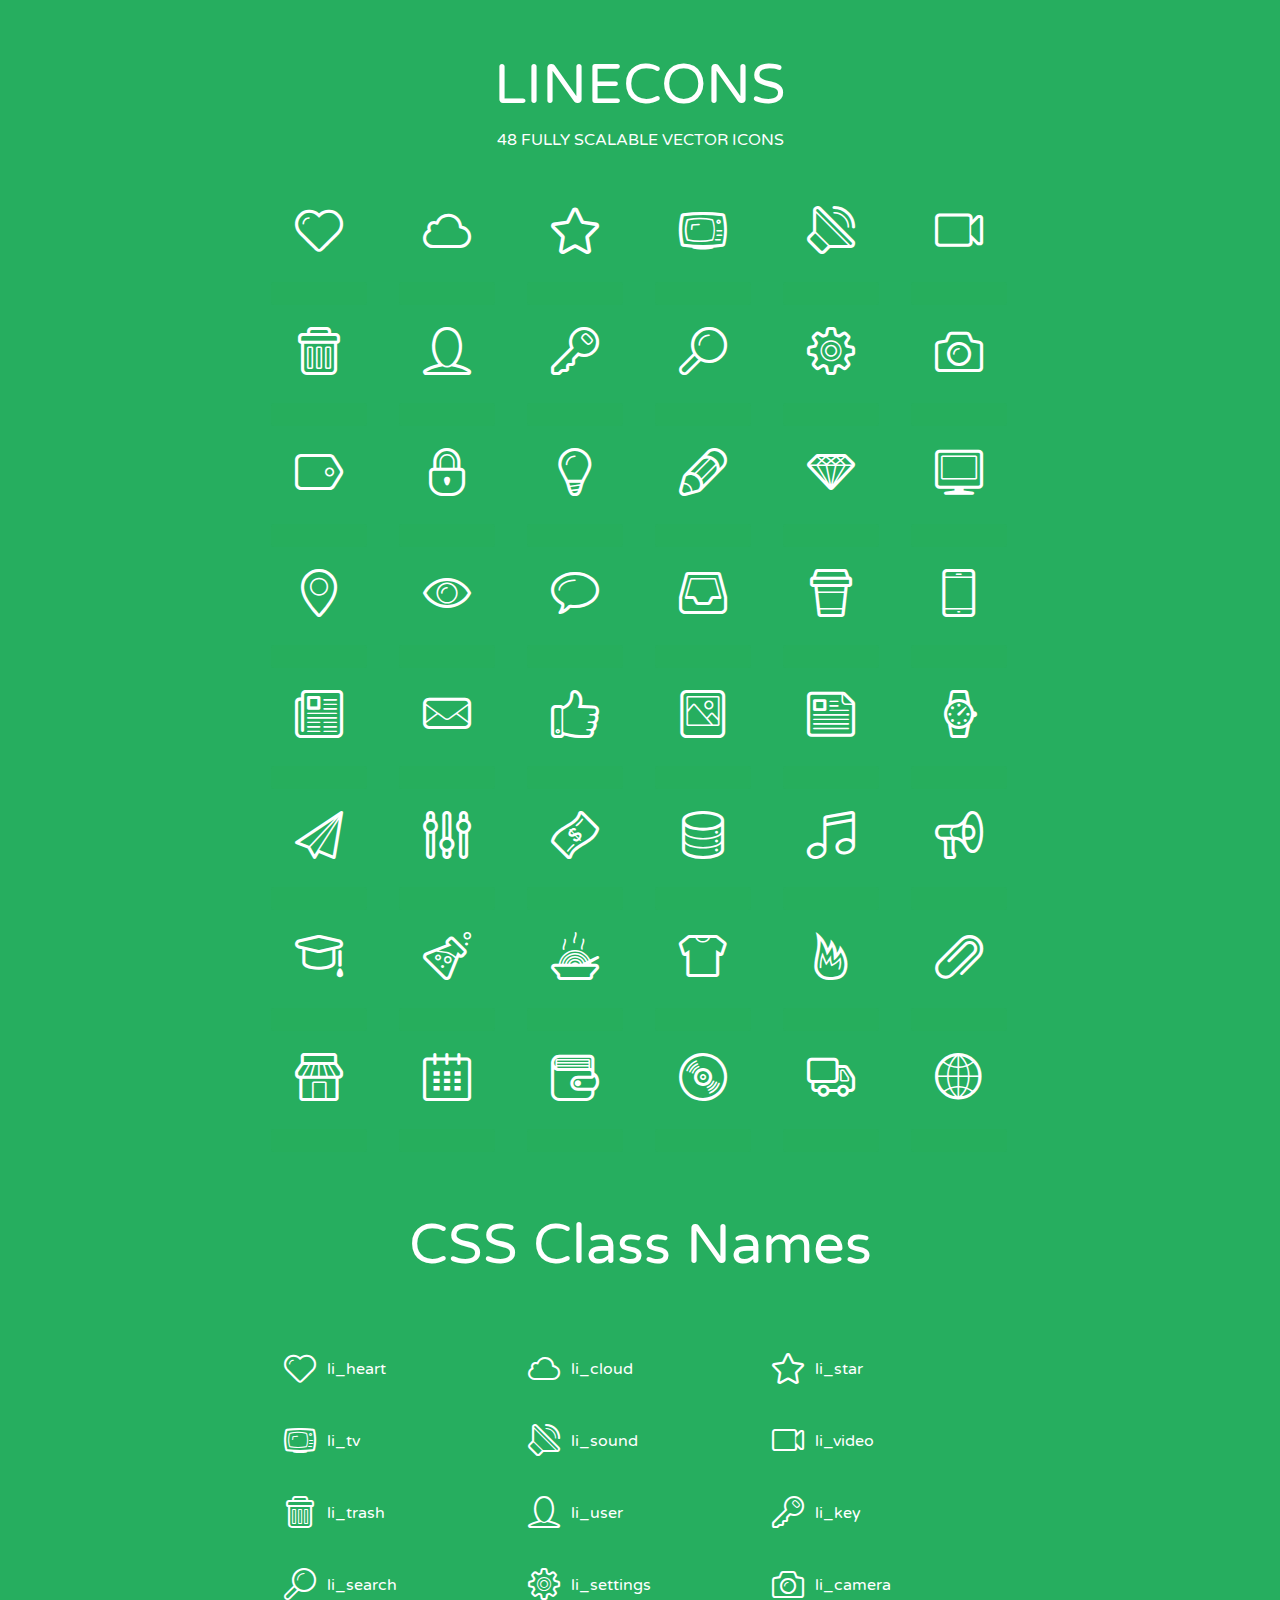
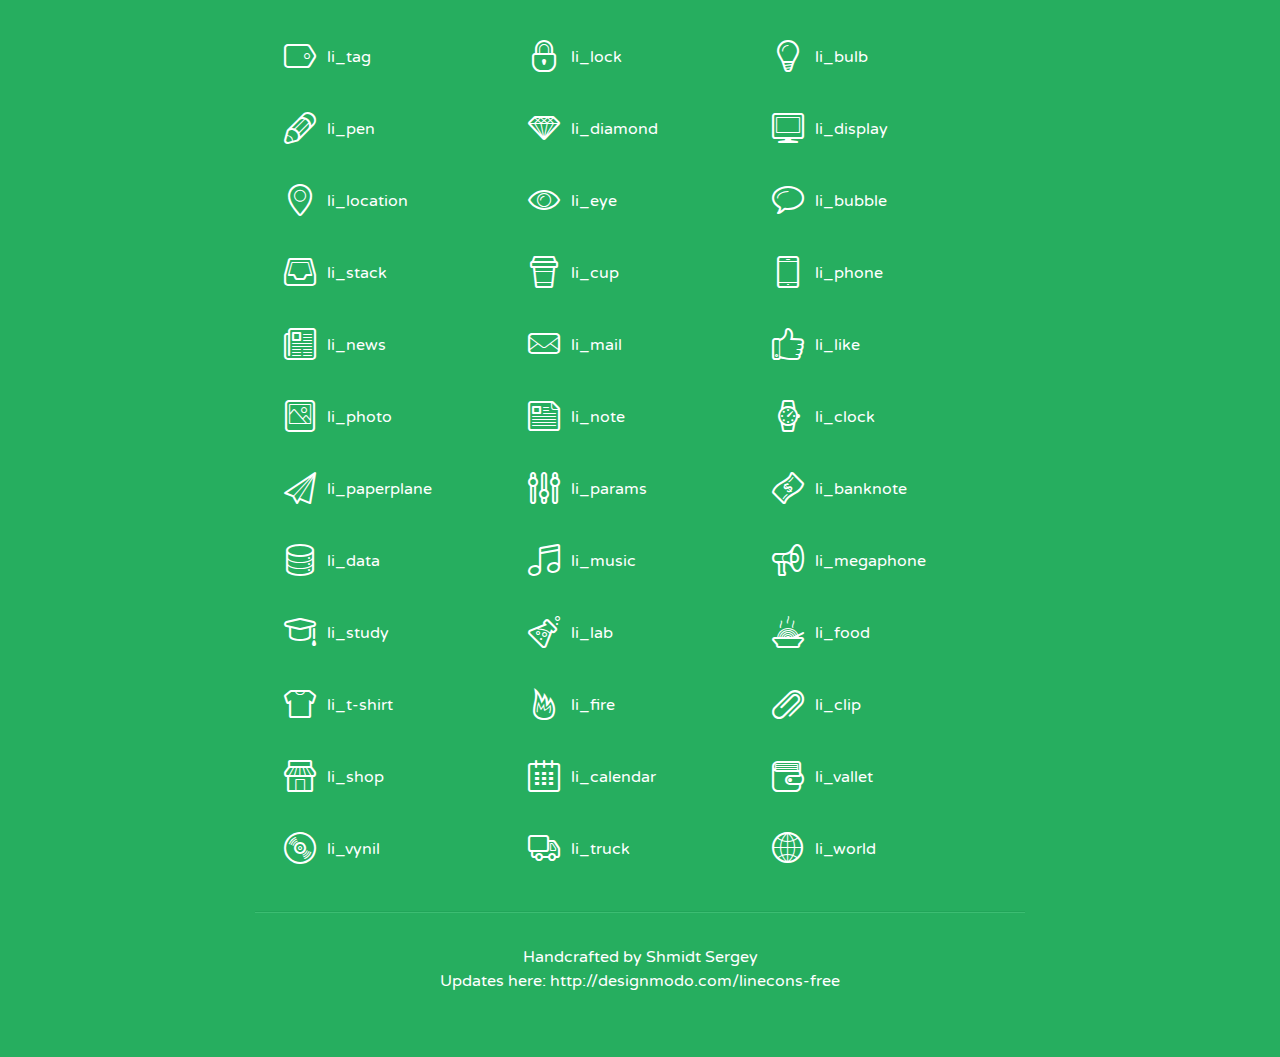
<file: TwitchGuide/TwitchGuide/assets/lineicons/index.html>
<!doctype html>
<html>
<head>
<title>LINECONS - 48 Fully Scalable Vector Icons</title>
<link rel="stylesheet" href="style.css" />
<link href='http://fonts.googleapis.com/css?family=Varela+Round' rel='stylesheet' type='text/css'>
<!--[if lte IE 7]><script src="lte-ie7.js"></script><![endif]-->

<!-- 

Thanks http://icomoon.io/app/ for amazing service!

-->


<style>
	section, header, footer {display: block;}
	body {
		font-family: 'Varela Round', sans-serif;
		color: #333333;
		line-height: 1.5;
		font-size: 16px;
		background:#26ae5f;
		color:white;
		-moz-text-shadow: 0 1px 1px rgba(0, 0, 0, 0.21);
		-webkit-text-shadow: 0 1px 1px rgba(0, 0, 0, 0.21);
	}
	* {
		-moz-box-sizing: border-box;
		-webkit-box-sizing: border-box;
		box-sizing: border-box;
		margin: 0;
		padding: 0;
	}
	.glyph {
		float: left;
		text-align: center;
		padding: .5em;
		margin: 0 .5em;
		width: 7em;
		border-radius: .375em;
		top:0;
		position:relative;
		-webkit-transition:0.2s ease-in;
		-o-transition:0.2s ease-in;
		-moz-transition:0.2s ease-in;
		-ie-transition:0.2s ease-in;
		transition:0.2s ease-in;
	}
	.glyph input {
		width: 100%;
		text-align: center;
		font-family: consolas, monospace;
		border-radius:3px;
		border:none;
		padding:4px;
		background:#26AE5C;
		color:#26AE5C;
		-webkit-transition:0.2s ease-in;
		-o-transition:0.2s ease-in;
		-moz-transition:0.2s ease-in;
		-ie-transition:0.2s ease-in;
		transition:0.2s ease-in;
	}
	.glyph:hover input {
		background:#26ae5f;
		padding:4px;
		color:#ffffff;
	}
	.glyph:hover {
		-webkit-transition: all 0.5s ease-out;
		background:#222821;
		color:#fff;
		text-shadow: none;
		-moz-text-shadow: none;
		-webkit-text-shadow: none;
		top:-5px;
		position:relative;
	}
	.glyph input, .mtm {
		margin-top: .75em;
	}
	.w-main {
		width: 770px;
		text-align:center;
	}
	.centered {
		margin-left: auto;
		margin-right: auto;
	}
	.fs1 {
		font-size: 3em;
	}
	header {
		margin: 2em 0;
		padding-bottom: .5em;
	}
	header h1 {
		font-size: 3.5em;
		font-weight: normal;
	}
	.clearfix:before, .clearfix:after { content: ""; display: table; }
	.clearfix:after, .clear { clear: both; }
	footer {
		margin: 2em 0;
		padding: 2em 0;
		border-top: 1px solid rgb(60, 189, 114);
		box-shadow: 0 -1px rgb(33, 165, 89);
	}
	a, a:visited {
		color: #ffffff; text-decoration:none;
	}
	a:hover, a:focus {color: #222821; text-decoration:none;}
	.box1 {
		display: inline-block;
		width: 14em;
		padding: .25em .5em;
		margin: .5em 1em .5em 0;
		text-align:left;
		
	}
	.box1 span { 
		font-size:2em;
		position: relative;
		top: 0.25em;
		margin-right: 0.1em;
	}
</style>
</head>
<body>
	<div class="w-main centered">
	<section class="mtm clearfix" id="glyphs">
	<header>
		<h1>LINECONS</h1>
		<p>48 FULLY SCALABLE VECTOR ICONS</p>
	</header>
	<div class="glyph">
		<div class="fs1" aria-hidden="true" data-icon="&#xe000;"></div>
		<input type="text" readonly="readonly" value="&amp;#xe000;" />
	</div>
	<div class="glyph">
		<div class="fs1" aria-hidden="true" data-icon="&#xe001;"></div>
		<input type="text" readonly="readonly" value="&amp;#xe001;" />
	</div>
	<div class="glyph">
		<div class="fs1" aria-hidden="true" data-icon="&#xe002;"></div>
		<input type="text" readonly="readonly" value="&amp;#xe002;" />
	</div>
	<div class="glyph">
		<div class="fs1" aria-hidden="true" data-icon="&#xe003;"></div>
		<input type="text" readonly="readonly" value="&amp;#xe003;" />
	</div>
	<div class="glyph">
		<div class="fs1" aria-hidden="true" data-icon="&#xe004;"></div>
		<input type="text" readonly="readonly" value="&amp;#xe004;" />
	</div>
	<div class="glyph">
		<div class="fs1" aria-hidden="true" data-icon="&#xe005;"></div>
		<input type="text" readonly="readonly" value="&amp;#xe005;" />
	</div>
	<div class="glyph">
		<div class="fs1" aria-hidden="true" data-icon="&#xe006;"></div>
		<input type="text" readonly="readonly" value="&amp;#xe006;" />
	</div>
	<div class="glyph">
		<div class="fs1" aria-hidden="true" data-icon="&#xe007;"></div>
		<input type="text" readonly="readonly" value="&amp;#xe007;" />
	</div>
	<div class="glyph">
		<div class="fs1" aria-hidden="true" data-icon="&#xe008;"></div>
		<input type="text" readonly="readonly" value="&amp;#xe008;" />
	</div>
	<div class="glyph">
		<div class="fs1" aria-hidden="true" data-icon="&#xe009;"></div>
		<input type="text" readonly="readonly" value="&amp;#xe009;" />
	</div>
	<div class="glyph">
		<div class="fs1" aria-hidden="true" data-icon="&#xe00a;"></div>
		<input type="text" readonly="readonly" value="&amp;#xe00a;" />
	</div>
	<div class="glyph">
		<div class="fs1" aria-hidden="true" data-icon="&#xe00b;"></div>
		<input type="text" readonly="readonly" value="&amp;#xe00b;" />
	</div>
	<div class="glyph">
		<div class="fs1" aria-hidden="true" data-icon="&#xe00c;"></div>
		<input type="text" readonly="readonly" value="&amp;#xe00c;" />
	</div>
	<div class="glyph">
		<div class="fs1" aria-hidden="true" data-icon="&#xe00d;"></div>
		<input type="text" readonly="readonly" value="&amp;#xe00d;" />
	</div>
	<div class="glyph">
		<div class="fs1" aria-hidden="true" data-icon="&#xe00e;"></div>
		<input type="text" readonly="readonly" value="&amp;#xe00e;" />
	</div>
	<div class="glyph">
		<div class="fs1" aria-hidden="true" data-icon="&#xe00f;"></div>
		<input type="text" readonly="readonly" value="&amp;#xe00f;" />
	</div>
	<div class="glyph">
		<div class="fs1" aria-hidden="true" data-icon="&#xe010;"></div>
		<input type="text" readonly="readonly" value="&amp;#xe010;" />
	</div>
	<div class="glyph">
		<div class="fs1" aria-hidden="true" data-icon="&#xe011;"></div>
		<input type="text" readonly="readonly" value="&amp;#xe011;" />
	</div>
	<div class="glyph">
		<div class="fs1" aria-hidden="true" data-icon="&#xe012;"></div>
		<input type="text" readonly="readonly" value="&amp;#xe012;" />
	</div>
	<div class="glyph">
		<div class="fs1" aria-hidden="true" data-icon="&#xe013;"></div>
		<input type="text" readonly="readonly" value="&amp;#xe013;" />
	</div>
	<div class="glyph">
		<div class="fs1" aria-hidden="true" data-icon="&#xe014;"></div>
		<input type="text" readonly="readonly" value="&amp;#xe014;" />
	</div>
	<div class="glyph">
		<div class="fs1" aria-hidden="true" data-icon="&#xe015;"></div>
		<input type="text" readonly="readonly" value="&amp;#xe015;" />
	</div>
	<div class="glyph">
		<div class="fs1" aria-hidden="true" data-icon="&#xe016;"></div>
		<input type="text" readonly="readonly" value="&amp;#xe016;" />
	</div>
	<div class="glyph">
		<div class="fs1" aria-hidden="true" data-icon="&#xe017;"></div>
		<input type="text" readonly="readonly" value="&amp;#xe017;" />
	</div>
	<div class="glyph">
		<div class="fs1" aria-hidden="true" data-icon="&#xe018;"></div>
		<input type="text" readonly="readonly" value="&amp;#xe018;" />
	</div>
	<div class="glyph">
		<div class="fs1" aria-hidden="true" data-icon="&#xe019;"></div>
		<input type="text" readonly="readonly" value="&amp;#xe019;" />
	</div>
	<div class="glyph">
		<div class="fs1" aria-hidden="true" data-icon="&#xe01a;"></div>
		<input type="text" readonly="readonly" value="&amp;#xe01a;" />
	</div>
	<div class="glyph">
		<div class="fs1" aria-hidden="true" data-icon="&#xe01b;"></div>
		<input type="text" readonly="readonly" value="&amp;#xe01b;" />
	</div>
	<div class="glyph">
		<div class="fs1" aria-hidden="true" data-icon="&#xe01c;"></div>
		<input type="text" readonly="readonly" value="&amp;#xe01c;" />
	</div>
	<div class="glyph">
		<div class="fs1" aria-hidden="true" data-icon="&#xe01d;"></div>
		<input type="text" readonly="readonly" value="&amp;#xe01d;" />
	</div>
	<div class="glyph">
		<div class="fs1" aria-hidden="true" data-icon="&#xe01e;"></div>
		<input type="text" readonly="readonly" value="&amp;#xe01e;" />
	</div>
	<div class="glyph">
		<div class="fs1" aria-hidden="true" data-icon="&#xe01f;"></div>
		<input type="text" readonly="readonly" value="&amp;#xe01f;" />
	</div>
	<div class="glyph">
		<div class="fs1" aria-hidden="true" data-icon="&#xe020;"></div>
		<input type="text" readonly="readonly" value="&amp;#xe020;" />
	</div>
	<div class="glyph">
		<div class="fs1" aria-hidden="true" data-icon="&#xe021;"></div>
		<input type="text" readonly="readonly" value="&amp;#xe021;" />
	</div>
	<div class="glyph">
		<div class="fs1" aria-hidden="true" data-icon="&#xe022;"></div>
		<input type="text" readonly="readonly" value="&amp;#xe022;" />
	</div>
	<div class="glyph">
		<div class="fs1" aria-hidden="true" data-icon="&#xe023;"></div>
		<input type="text" readonly="readonly" value="&amp;#xe023;" />
	</div>
	<div class="glyph">
		<div class="fs1" aria-hidden="true" data-icon="&#xe024;"></div>
		<input type="text" readonly="readonly" value="&amp;#xe024;" />
	</div>
	<div class="glyph">
		<div class="fs1" aria-hidden="true" data-icon="&#xe025;"></div>
		<input type="text" readonly="readonly" value="&amp;#xe025;" />
	</div>
	<div class="glyph">
		<div class="fs1" aria-hidden="true" data-icon="&#xe026;"></div>
		<input type="text" readonly="readonly" value="&amp;#xe026;" />
	</div>
	<div class="glyph">
		<div class="fs1" aria-hidden="true" data-icon="&#xe027;"></div>
		<input type="text" readonly="readonly" value="&amp;#xe027;" />
	</div>
	<div class="glyph">
		<div class="fs1" aria-hidden="true" data-icon="&#xe028;"></div>
		<input type="text" readonly="readonly" value="&amp;#xe028;" />
	</div>
	<div class="glyph">
		<div class="fs1" aria-hidden="true" data-icon="&#xe029;"></div>
		<input type="text" readonly="readonly" value="&amp;#xe029;" />
	</div>
	<div class="glyph">
		<div class="fs1" aria-hidden="true" data-icon="&#xe02a;"></div>
		<input type="text" readonly="readonly" value="&amp;#xe02a;" />
	</div>
	<div class="glyph">
		<div class="fs1" aria-hidden="true" data-icon="&#xe02b;"></div>
		<input type="text" readonly="readonly" value="&amp;#xe02b;" />
	</div>
	<div class="glyph">
		<div class="fs1" aria-hidden="true" data-icon="&#xe02c;"></div>
		<input type="text" readonly="readonly" value="&amp;#xe02c;" />
	</div>
	<div class="glyph">
		<div class="fs1" aria-hidden="true" data-icon="&#xe02d;"></div>
		<input type="text" readonly="readonly" value="&amp;#xe02d;" />
	</div>
	<div class="glyph">
		<div class="fs1" aria-hidden="true" data-icon="&#xe02e;"></div>
		<input type="text" readonly="readonly" value="&amp;#xe02e;" />
	</div>
	<div class="glyph">
		<div class="fs1" aria-hidden="true" data-icon="&#xe02f;"></div>
		<input type="text" readonly="readonly" value="&amp;#xe02f;" />
	</div>
	</section>
	<div class="clear"></div>
	<section class="mtm clearfix" id="glyphs">
	<header>
		<h1>CSS Class Names</h1>
	</header>
	<span class="box1">
		<span aria-hidden="true" class="li_heart"></span>
		&nbsp;li_heart
	</span>
	<span class="box1">
		<span aria-hidden="true" class="li_cloud"></span>
		&nbsp;li_cloud
	</span>
	<span class="box1">
		<span aria-hidden="true" class="li_star"></span>
		&nbsp;li_star
	</span>
	<span class="box1">
		<span aria-hidden="true" class="li_tv"></span>
		&nbsp;li_tv
	</span>
	<span class="box1">
		<span aria-hidden="true" class="li_sound"></span>
		&nbsp;li_sound
	</span>
	<span class="box1">
		<span aria-hidden="true" class="li_video"></span>
		&nbsp;li_video
	</span>
	<span class="box1">
		<span aria-hidden="true" class="li_trash"></span>
		&nbsp;li_trash
	</span>
	<span class="box1">
		<span aria-hidden="true" class="li_user"></span>
		&nbsp;li_user
	</span>
	<span class="box1">
		<span aria-hidden="true" class="li_key"></span>
		&nbsp;li_key
	</span>
	<span class="box1">
		<span aria-hidden="true" class="li_search"></span>
		&nbsp;li_search
	</span>
	<span class="box1">
		<span aria-hidden="true" class="li_settings"></span>
		&nbsp;li_settings
	</span>
	<span class="box1">
		<span aria-hidden="true" class="li_camera"></span>
		&nbsp;li_camera
	</span>
	<span class="box1">
		<span aria-hidden="true" class="li_tag"></span>
		&nbsp;li_tag
	</span>
	<span class="box1">
		<span aria-hidden="true" class="li_lock"></span>
		&nbsp;li_lock
	</span>
	<span class="box1">
		<span aria-hidden="true" class="li_bulb"></span>
		&nbsp;li_bulb
	</span>
	<span class="box1">
		<span aria-hidden="true" class="li_pen"></span>
		&nbsp;li_pen
	</span>
	<span class="box1">
		<span aria-hidden="true" class="li_diamond"></span>
		&nbsp;li_diamond
	</span>
	<span class="box1">
		<span aria-hidden="true" class="li_display"></span>
		&nbsp;li_display
	</span>
	<span class="box1">
		<span aria-hidden="true" class="li_location"></span>
		&nbsp;li_location
	</span>
	<span class="box1">
		<span aria-hidden="true" class="li_eye"></span>
		&nbsp;li_eye
	</span>
	<span class="box1">
		<span aria-hidden="true" class="li_bubble"></span>
		&nbsp;li_bubble
	</span>
	<span class="box1">
		<span aria-hidden="true" class="li_stack"></span>
		&nbsp;li_stack
	</span>
	<span class="box1">
		<span aria-hidden="true" class="li_cup"></span>
		&nbsp;li_cup
	</span>
	<span class="box1">
		<span aria-hidden="true" class="li_phone"></span>
		&nbsp;li_phone
	</span>
	<span class="box1">
		<span aria-hidden="true" class="li_news"></span>
		&nbsp;li_news
	</span>
	<span class="box1">
		<span aria-hidden="true" class="li_mail"></span>
		&nbsp;li_mail
	</span>
	<span class="box1">
		<span aria-hidden="true" class="li_like"></span>
		&nbsp;li_like
	</span>
	<span class="box1">
		<span aria-hidden="true" class="li_photo"></span>
		&nbsp;li_photo
	</span>
	<span class="box1">
		<span aria-hidden="true" class="li_note"></span>
		&nbsp;li_note
	</span>
	<span class="box1">
		<span aria-hidden="true" class="li_clock"></span>
		&nbsp;li_clock
	</span>
	<span class="box1">
		<span aria-hidden="true" class="li_paperplane"></span>
		&nbsp;li_paperplane
	</span>
	<span class="box1">
		<span aria-hidden="true" class="li_params"></span>
		&nbsp;li_params
	</span>
	<span class="box1">
		<span aria-hidden="true" class="li_banknote"></span>
		&nbsp;li_banknote
	</span>
	<span class="box1">
		<span aria-hidden="true" class="li_data"></span>
		&nbsp;li_data
	</span>
	<span class="box1">
		<span aria-hidden="true" class="li_music"></span>
		&nbsp;li_music
	</span>
	<span class="box1">
		<span aria-hidden="true" class="li_megaphone"></span>
		&nbsp;li_megaphone
	</span>
	<span class="box1">
		<span aria-hidden="true" class="li_study"></span>
		&nbsp;li_study
	</span>
	<span class="box1">
		<span aria-hidden="true" class="li_lab"></span>
		&nbsp;li_lab
	</span>
	<span class="box1">
		<span aria-hidden="true" class="li_food"></span>
		&nbsp;li_food
	</span>
	<span class="box1">
		<span aria-hidden="true" class="li_t-shirt"></span>
		&nbsp;li_t-shirt
	</span>
	<span class="box1">
		<span aria-hidden="true" class="li_fire"></span>
		&nbsp;li_fire
	</span>
	<span class="box1">
		<span aria-hidden="true" class="li_clip"></span>
		&nbsp;li_clip
	</span>
	<span class="box1">
		<span aria-hidden="true" class="li_shop"></span>
		&nbsp;li_shop
	</span>
	<span class="box1">
		<span aria-hidden="true" class="li_calendar"></span>
		&nbsp;li_calendar
	</span>
	<span class="box1">
		<span aria-hidden="true" class="li_vallet"></span>
		&nbsp;li_vallet
	</span>
	<span class="box1">
		<span aria-hidden="true" class="li_vynil"></span>
		&nbsp;li_vynil
	</span>
	<span class="box1">
		<span aria-hidden="true" class="li_truck"></span>
		&nbsp;li_truck
	</span>
	<span class="box1">
		<span aria-hidden="true" class="li_world"></span>
		&nbsp;li_world
	</span>
	</section>
	<footer>
		<p>Handcrafted by <a href="http://shmidt.in">Shmidt Sergey</a></p>
		<p>Updates here: <a href="http://designmodo.com/linecons-free">http://designmodo.com/linecons-free</a></p>
	</footer>
	</div>
	<script>
	document.getElementById("glyphs").addEventListener("click", function(e) {
		var target = e.target;
		if (target.tagName === "INPUT") {
			target.select();
		}
	});
	</script>
</body>
</html>
</file>
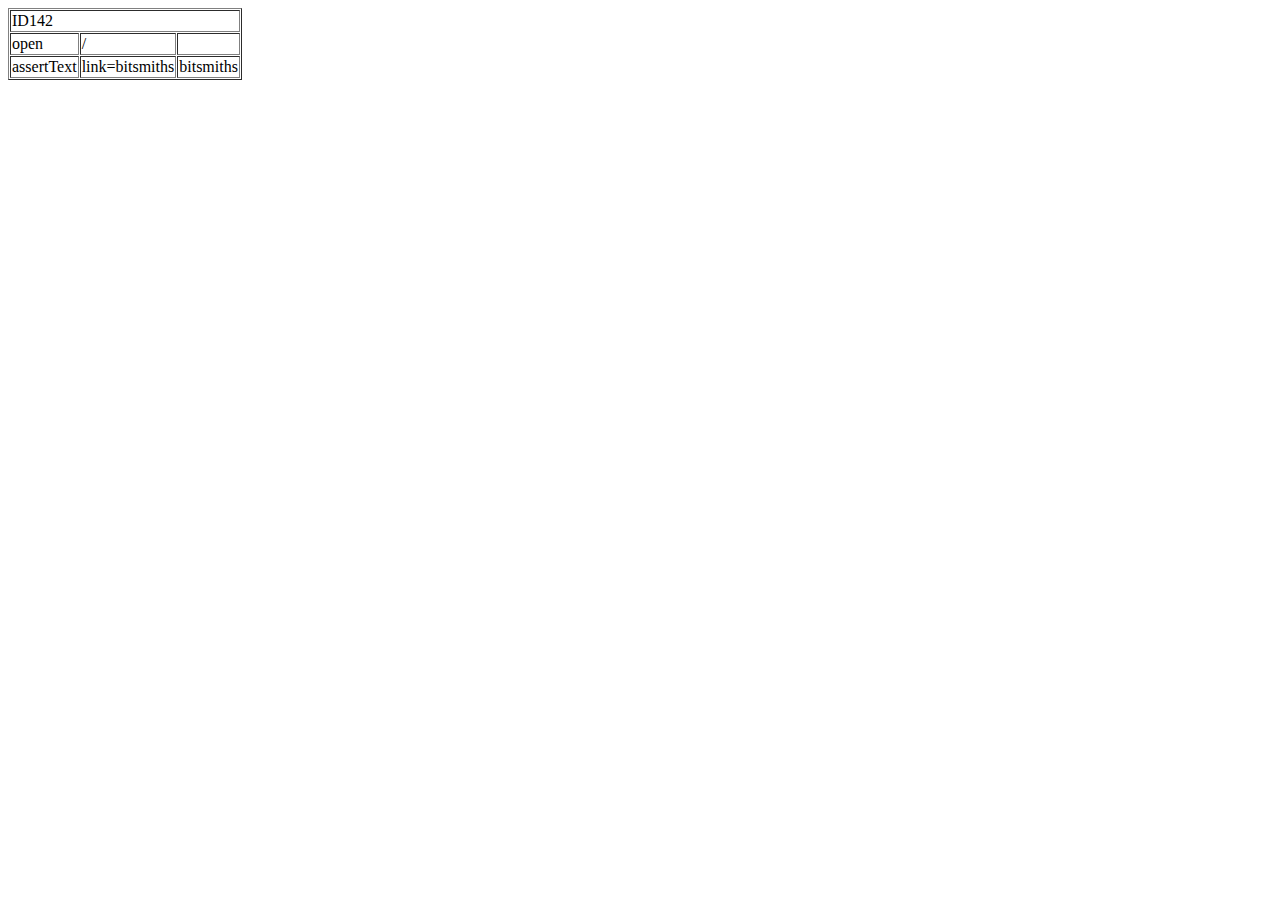
<file: TwitchGuide/Testing/ID142.html>
<?xml version="1.0" encoding="UTF-8"?>
<!DOCTYPE html PUBLIC "-//W3C//DTD XHTML 1.0 Strict//EN" "http://www.w3.org/TR/xhtml1/DTD/xhtml1-strict.dtd">
<html xmlns="http://www.w3.org/1999/xhtml" xml:lang="en" lang="en">
<head profile="http://selenium-ide.openqa.org/profiles/test-case">
<meta http-equiv="Content-Type" content="text/html; charset=UTF-8" />
<link rel="selenium.base" href="https://twitchchannelguide.azurewebsites.net/" />
<title>ID142</title>
</head>
<body>
<table cellpadding="1" cellspacing="1" border="1">
<thead>
<tr><td rowspan="1" colspan="3">ID142</td></tr>
</thead><tbody>
<tr>
	<td>open</td>
	<td>/</td>
	<td></td>
</tr>
<tr>
	<td>assertText</td>
	<td>link=bitsmiths</td>
	<td>bitsmiths</td>
</tr>

</tbody></table>
</body>
</html>
</file>
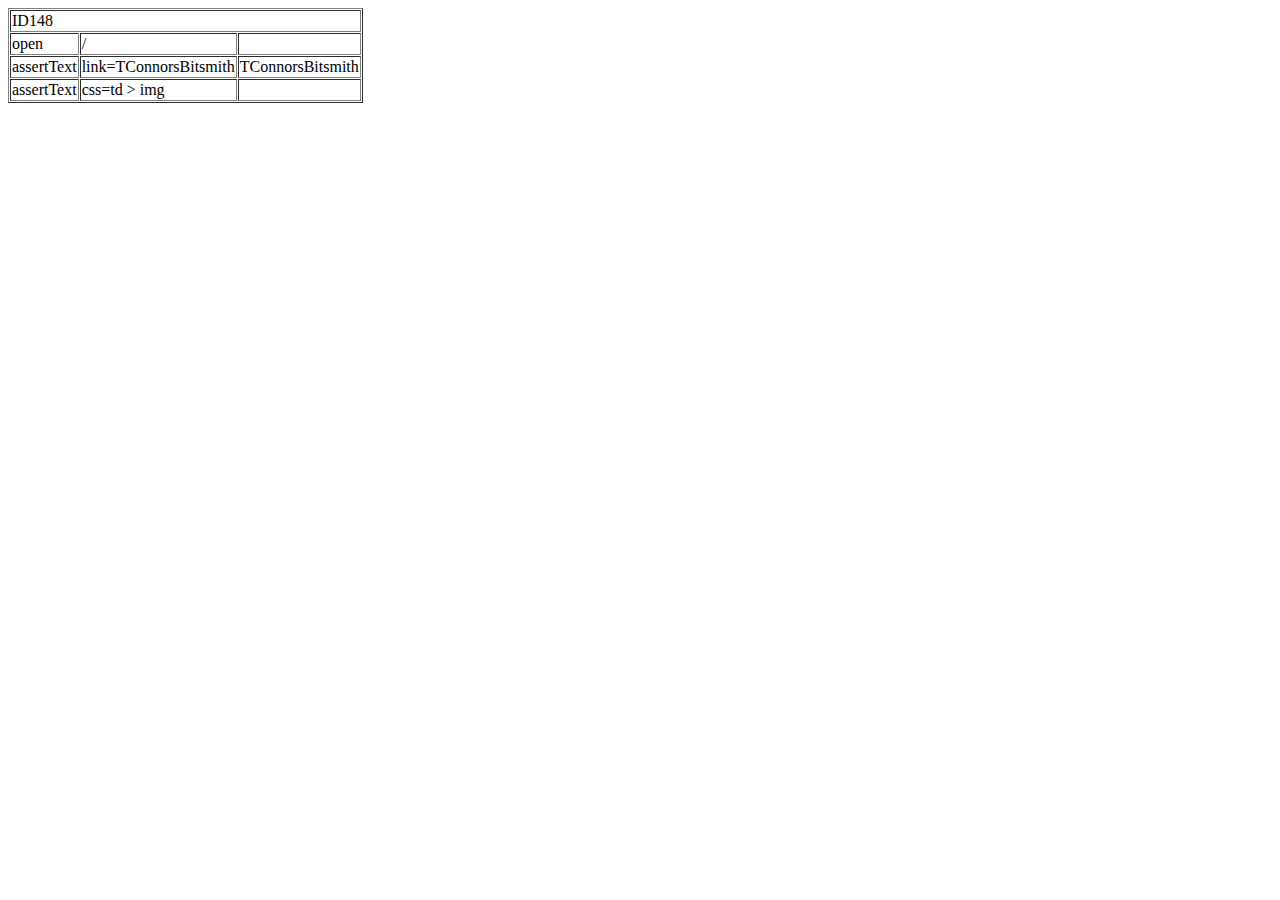
<file: TwitchGuide/Testing/ID148.html>
<?xml version="1.0" encoding="UTF-8"?>
<!DOCTYPE html PUBLIC "-//W3C//DTD XHTML 1.0 Strict//EN" "http://www.w3.org/TR/xhtml1/DTD/xhtml1-strict.dtd">
<html xmlns="http://www.w3.org/1999/xhtml" xml:lang="en" lang="en">
<head profile="http://selenium-ide.openqa.org/profiles/test-case">
<meta http-equiv="Content-Type" content="text/html; charset=UTF-8" />
<link rel="selenium.base" href="https://twitchchannelguide.azurewebsites.net/" />
<title>ID148</title>
</head>
<body>
<table cellpadding="1" cellspacing="1" border="1">
<thead>
<tr><td rowspan="1" colspan="3">ID148</td></tr>
</thead><tbody>
<tr>
	<td>open</td>
	<td>/</td>
	<td></td>
</tr>
<tr>
	<td>assertText</td>
	<td>link=TConnorsBitsmith</td>
	<td>TConnorsBitsmith</td>
</tr>
<tr>
	<td>assertText</td>
	<td>css=td &gt; img</td>
	<td></td>
</tr>

</tbody></table>
</body>
</html>
</file>
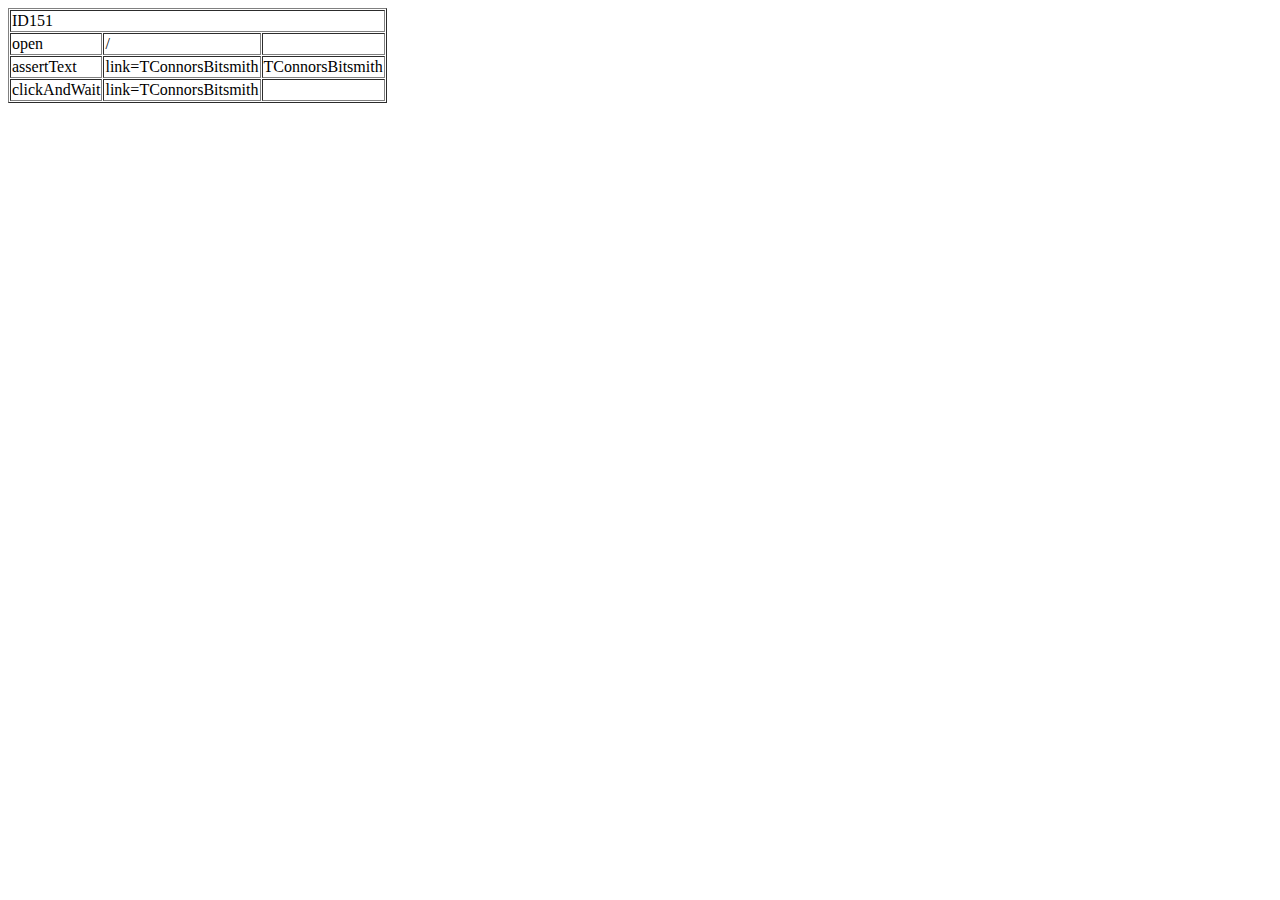
<file: TwitchGuide/Testing/ID151.html>
<?xml version="1.0" encoding="UTF-8"?>
<!DOCTYPE html PUBLIC "-//W3C//DTD XHTML 1.0 Strict//EN" "http://www.w3.org/TR/xhtml1/DTD/xhtml1-strict.dtd">
<html xmlns="http://www.w3.org/1999/xhtml" xml:lang="en" lang="en">
<head profile="http://selenium-ide.openqa.org/profiles/test-case">
<meta http-equiv="Content-Type" content="text/html; charset=UTF-8" />
<link rel="selenium.base" href="https://twitchchannelguide.azurewebsites.net/" />
<title>ID151</title>
</head>
<body>
<table cellpadding="1" cellspacing="1" border="1">
<thead>
<tr><td rowspan="1" colspan="3">ID151</td></tr>
</thead><tbody>
<tr>
	<td>open</td>
	<td>/</td>
	<td></td>
</tr>
<tr>
	<td>assertText</td>
	<td>link=TConnorsBitsmith</td>
	<td>TConnorsBitsmith</td>
</tr>
<tr>
	<td>clickAndWait</td>
	<td>link=TConnorsBitsmith</td>
	<td></td>
</tr>

</tbody></table>
</body>
</html>
</file>
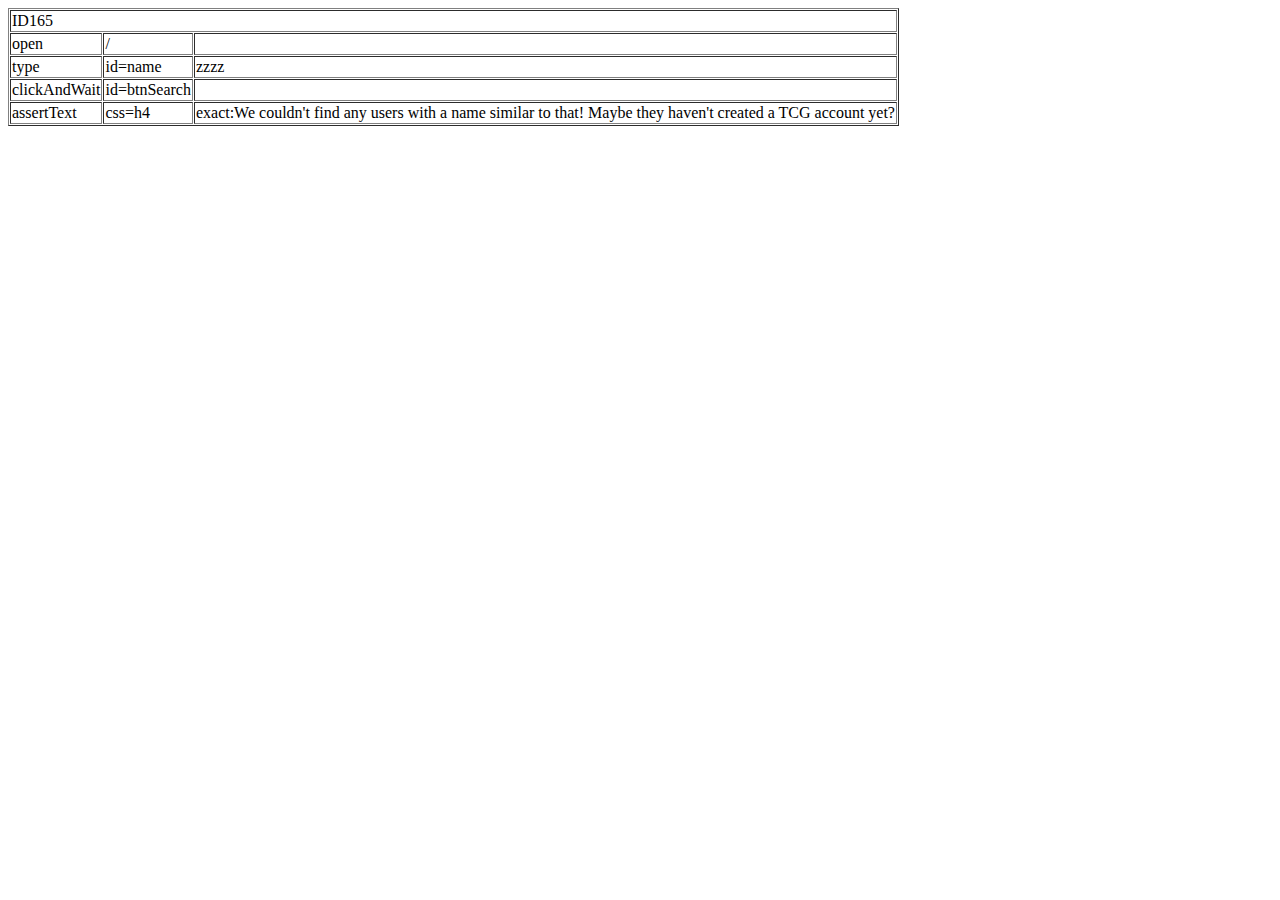
<file: TwitchGuide/Testing/ID165.html>
<?xml version="1.0" encoding="UTF-8"?>
<!DOCTYPE html PUBLIC "-//W3C//DTD XHTML 1.0 Strict//EN" "http://www.w3.org/TR/xhtml1/DTD/xhtml1-strict.dtd">
<html xmlns="http://www.w3.org/1999/xhtml" xml:lang="en" lang="en">
<head profile="http://selenium-ide.openqa.org/profiles/test-case">
<meta http-equiv="Content-Type" content="text/html; charset=UTF-8" />
<link rel="selenium.base" href="https://twitchchannelguide.azurewebsites.net/" />
<title>ID165</title>
</head>
<body>
<table cellpadding="1" cellspacing="1" border="1">
<thead>
<tr><td rowspan="1" colspan="3">ID165</td></tr>
</thead><tbody>
<tr>
	<td>open</td>
	<td>/</td>
	<td></td>
</tr>
<tr>
	<td>type</td>
	<td>id=name</td>
	<td>zzzz</td>
</tr>
<tr>
	<td>clickAndWait</td>
	<td>id=btnSearch</td>
	<td></td>
</tr>
<tr>
	<td>assertText</td>
	<td>css=h4</td>
	<td>exact:We couldn't find any users with a name similar to that! Maybe they haven't created a TCG account yet?</td>
</tr>

</tbody></table>
</body>
</html>
</file>
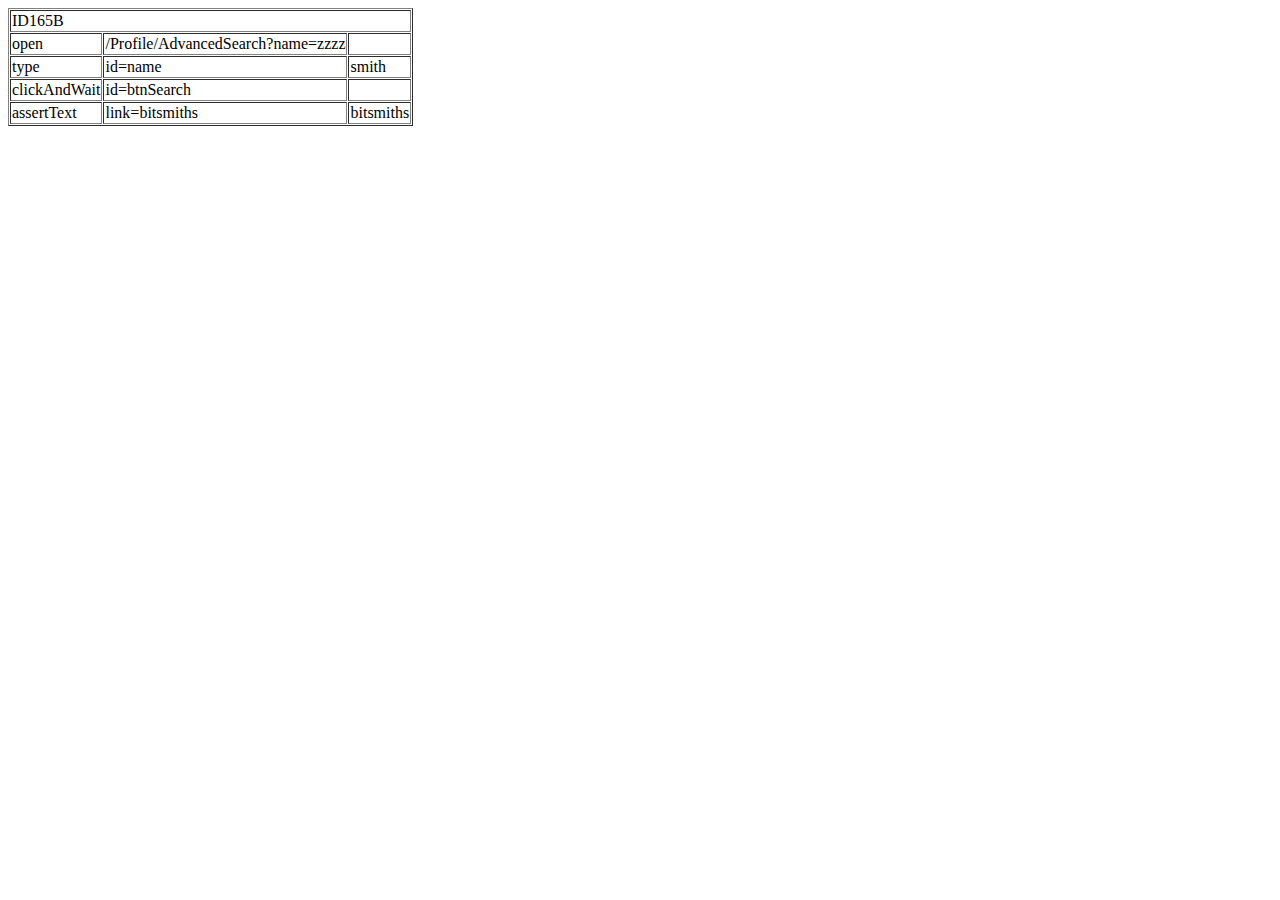
<file: TwitchGuide/Testing/ID165B.html>
<?xml version="1.0" encoding="UTF-8"?>
<!DOCTYPE html PUBLIC "-//W3C//DTD XHTML 1.0 Strict//EN" "http://www.w3.org/TR/xhtml1/DTD/xhtml1-strict.dtd">
<html xmlns="http://www.w3.org/1999/xhtml" xml:lang="en" lang="en">
<head profile="http://selenium-ide.openqa.org/profiles/test-case">
<meta http-equiv="Content-Type" content="text/html; charset=UTF-8" />
<link rel="selenium.base" href="https://twitchchannelguide.azurewebsites.net/" />
<title>ID165B</title>
</head>
<body>
<table cellpadding="1" cellspacing="1" border="1">
<thead>
<tr><td rowspan="1" colspan="3">ID165B</td></tr>
</thead><tbody>
<tr>
	<td>open</td>
	<td>/Profile/AdvancedSearch?name=zzzz</td>
	<td></td>
</tr>
<tr>
	<td>type</td>
	<td>id=name</td>
	<td>smith</td>
</tr>
<tr>
	<td>clickAndWait</td>
	<td>id=btnSearch</td>
	<td></td>
</tr>
<tr>
	<td>assertText</td>
	<td>link=bitsmiths</td>
	<td>bitsmiths</td>
</tr>

</tbody></table>
</body>
</html>
</file>
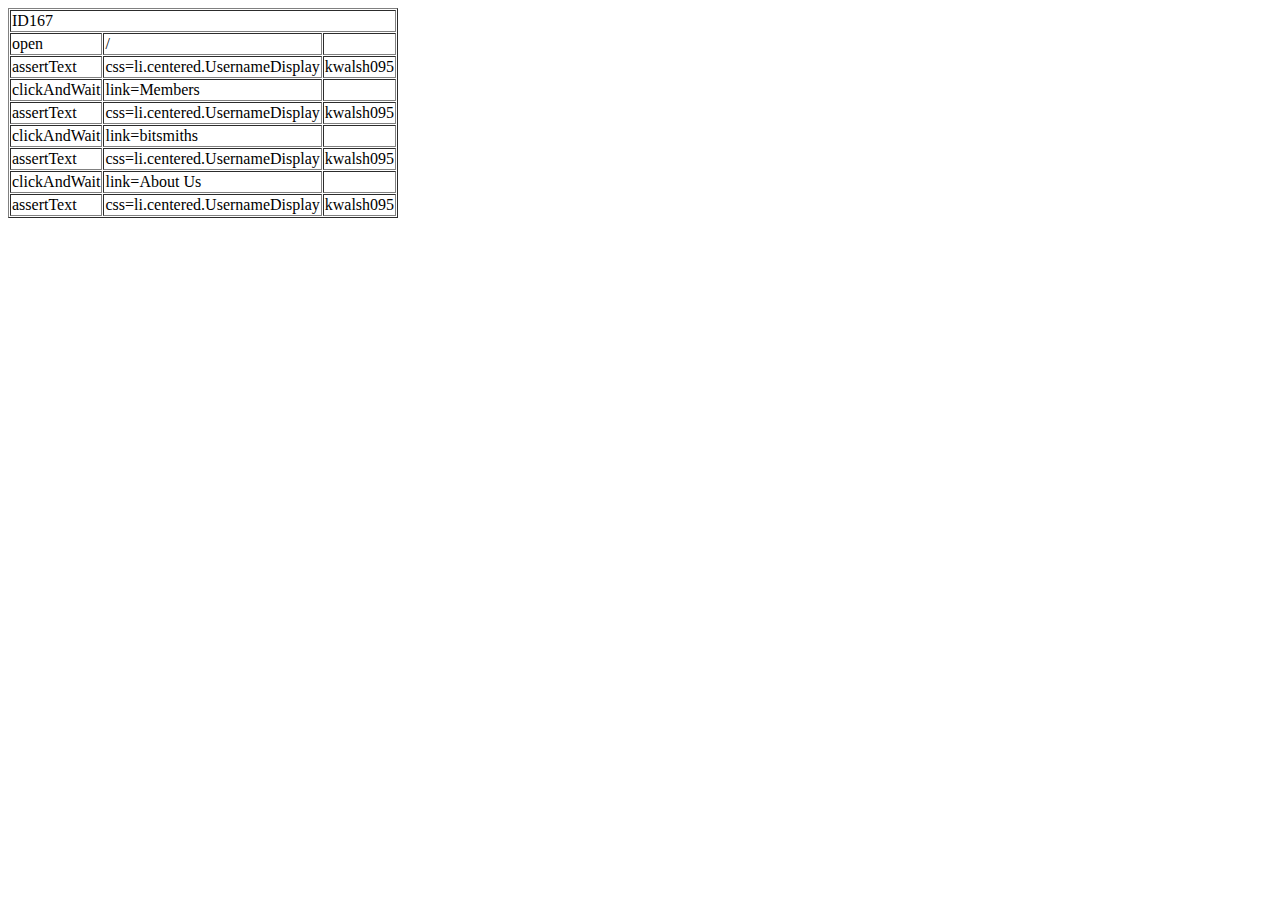
<file: TwitchGuide/Testing/ID167.html>
<?xml version="1.0" encoding="UTF-8"?>
<!DOCTYPE html PUBLIC "-//W3C//DTD XHTML 1.0 Strict//EN" "http://www.w3.org/TR/xhtml1/DTD/xhtml1-strict.dtd">
<html xmlns="http://www.w3.org/1999/xhtml" xml:lang="en" lang="en">
<head profile="http://selenium-ide.openqa.org/profiles/test-case">
<meta http-equiv="Content-Type" content="text/html; charset=UTF-8" />
<link rel="selenium.base" href="https://twitchchannelguide.azurewebsites.net/" />
<title>ID167</title>
</head>
<body>
<table cellpadding="1" cellspacing="1" border="1">
<thead>
<tr><td rowspan="1" colspan="3">ID167</td></tr>
</thead><tbody>
<tr>
	<td>open</td>
	<td>/</td>
	<td></td>
</tr>
<tr>
	<td>assertText</td>
	<td>css=li.centered.UsernameDisplay</td>
	<td>kwalsh095</td>
</tr>
<tr>
	<td>clickAndWait</td>
	<td>link=Members</td>
	<td></td>
</tr>
<tr>
	<td>assertText</td>
	<td>css=li.centered.UsernameDisplay</td>
	<td>kwalsh095</td>
</tr>
<tr>
	<td>clickAndWait</td>
	<td>link=bitsmiths</td>
	<td></td>
</tr>
<tr>
	<td>assertText</td>
	<td>css=li.centered.UsernameDisplay</td>
	<td>kwalsh095</td>
</tr>
<tr>
	<td>clickAndWait</td>
	<td>link=About Us</td>
	<td></td>
</tr>
<tr>
	<td>assertText</td>
	<td>css=li.centered.UsernameDisplay</td>
	<td>kwalsh095</td>
</tr>

</tbody></table>
</body>
</html>
</file>
<file: TwitchGuide/TwitchGuide/assets/lineicons/style.css>
@font-face {
	font-family: 'linecons';
	src:url('fonts/linecons.eot');
}
@font-face {
	font-family: 'linecons';
	src: url([data-uri]) format('svg'),
		 url([data-uri]) format('truetype');
	font-weight: normal;
	font-style: normal;
}

/* Use the following CSS code if you want to use data attributes for inserting your icons */
[data-icon]:before {
	font-family: 'linecons';
	content: attr(data-icon);
	speak: none;
	font-weight: normal;
	line-height: 1;
	-webkit-font-smoothing: antialiased;
}

/* Use the following CSS code if you want to have a class per icon */
[class^="li_"]:before, [class*=" li_"]:before {
	font-family: 'linecons';
	font-style: normal;
	speak: none;
	font-weight: normal;
	line-height: 1;
	-webkit-font-smoothing: antialiased;
}
.li_heart:before {
	content: "\e000";
}
.li_cloud:before {
	content: "\e001";
}
.li_star:before {
	content: "\e002";
}
.li_tv:before {
	content: "\e003";
}
.li_sound:before {
	content: "\e004";
}
.li_video:before {
	content: "\e005";
}
.li_trash:before {
	content: "\e006";
}
.li_user:before {
	content: "\e007";
}
.li_key:before {
	content: "\e008";
}
.li_search:before {
	content: "\e009";
}
.li_settings:before {
	content: "\e00a";
}
.li_camera:before {
	content: "\e00b";
}
.li_tag:before {
	content: "\e00c";
}
.li_lock:before {
	content: "\e00d";
}
.li_bulb:before {
	content: "\e00e";
}
.li_pen:before {
	content: "\e00f";
}
.li_diamond:before {
	content: "\e010";
}
.li_display:before {
	content: "\e011";
}
.li_location:before {
	content: "\e012";
}
.li_eye:before {
	content: "\e013";
}
.li_bubble:before {
	content: "\e014";
}
.li_stack:before {
	content: "\e015";
}
.li_cup:before {
	content: "\e016";
}
.li_phone:before {
	content: "\e017";
}
.li_news:before {
	content: "\e018";
}
.li_mail:before {
	content: "\e019";
}
.li_like:before {
	content: "\e01a";
}
.li_photo:before {
	content: "\e01b";
}
.li_note:before {
	content: "\e01c";
}
.li_clock:before {
	content: "\e01d";
}
.li_paperplane:before {
	content: "\e01e";
}
.li_params:before {
	content: "\e01f";
}
.li_banknote:before {
	content: "\e020";
}
.li_data:before {
	content: "\e021";
}
.li_music:before {
	content: "\e022";
}
.li_megaphone:before {
	content: "\e023";
}
.li_study:before {
	content: "\e024";
}
.li_lab:before {
	content: "\e025";
}
.li_food:before {
	content: "\e026";
}
.li_t-shirt:before {
	content: "\e027";
}
.li_fire:before {
	content: "\e028";
}
.li_clip:before {
	content: "\e029";
}
.li_shop:before {
	content: "\e02a";
}
.li_calendar:before {
	content: "\e02b";
}
.li_vallet:before {
	content: "\e02c";
}
.li_vynil:before {
	content: "\e02d";
}
.li_truck:before {
	content: "\e02e";
}
.li_world:before {
	content: "\e02f";
}
</file>
